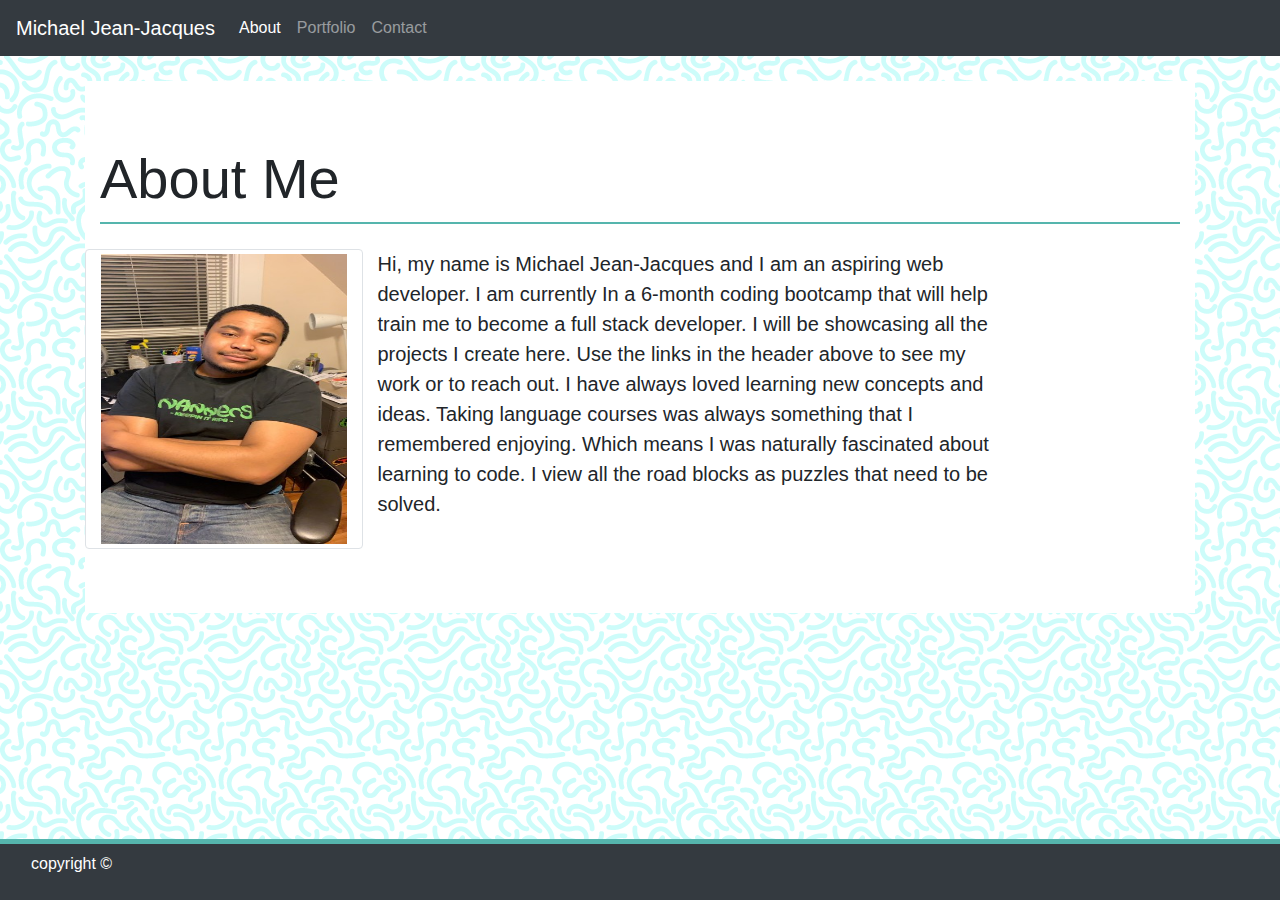
<file: index.html>
<!DOCTYPE html>
<html lang="en-us">
<head>
    <title>Mike | About Me</title>

    <link rel="stylesheet" href="https://stackpath.bootstrapcdn.com/bootstrap/4.3.1/css/bootstrap.min.css" integrity="sha384-ggOyR0iXCbMQv3Xipma34MD+dH/1fQ784/j6cY/iJTQUOhcWr7x9JvoRxT2MZw1T" crossorigin="anonymous">
    <link rel="stylesheet" type="text/css" href="./assets/css/style.css">

</head>
<body>

    <!--Header-->
    <nav class="navbar navbar-expand-lg navbar-dark bg-dark marginBottom">
      <a class="navbar-brand" href="#">Michael Jean-Jacques</a>
        <ul class="navbar-nav pull-xs-right">
          <li class="nav-item active">
            <a class="nav-link" href="./index.html">About<span class="sr-only">(current)</span></a>
          </li>
          <li class="nav-item">
            <a class="nav-link" href="./portfolio.html">Portfolio</a>
          </li>
          <li class="nav-item">
            <a class="nav-link" href="./contact.html">Contact</a>
          </li>
        </ul>
    </nav>

    <!-- Content -->

    <div class="container marginBottom mb-2">

      <div class="row">
        <div class="col-md-12">
          <div class="jumbotron jumbotron-fluid bg-white mb-2">
            <div class="container">
              <h1 class="display-4">About Me</h1>
              <div class="row">
                <img src="./assets/images/headshot.jpg" alt="Headshot of Michael" class="img-thumbnail headshot col-md-3">
                <p class="lead col-md-7">Hi, my name is Michael Jean-Jacques and I am an aspiring web developer. I am currently In a 6-month coding bootcamp that will help train me to become a full stack developer. I will be showcasing all the projects I create here. Use the links in the header above to see my work or to reach out. I have always loved learning new concepts and ideas. Taking language courses was always something that I remembered enjoying. Which means I was naturally fascinated about learning to code. I view all the road blocks as puzzles that need to be solved.
              </div>
            </div>
          </div>
        </div>
      </div>

    </div>

    <!-- footer -->
    <nav class="navbar fixed-bottom navbar-dark bg-dark borderTop mt-2">
      <div class="container-fluid">
        <div class="row">
          <div class="col-md-12">
            <p id="footerText" class="text-center">copyright &#169;</p>
          </div>
        </div>
      </div>
    </nav>
    
</body>
</html>
</file>
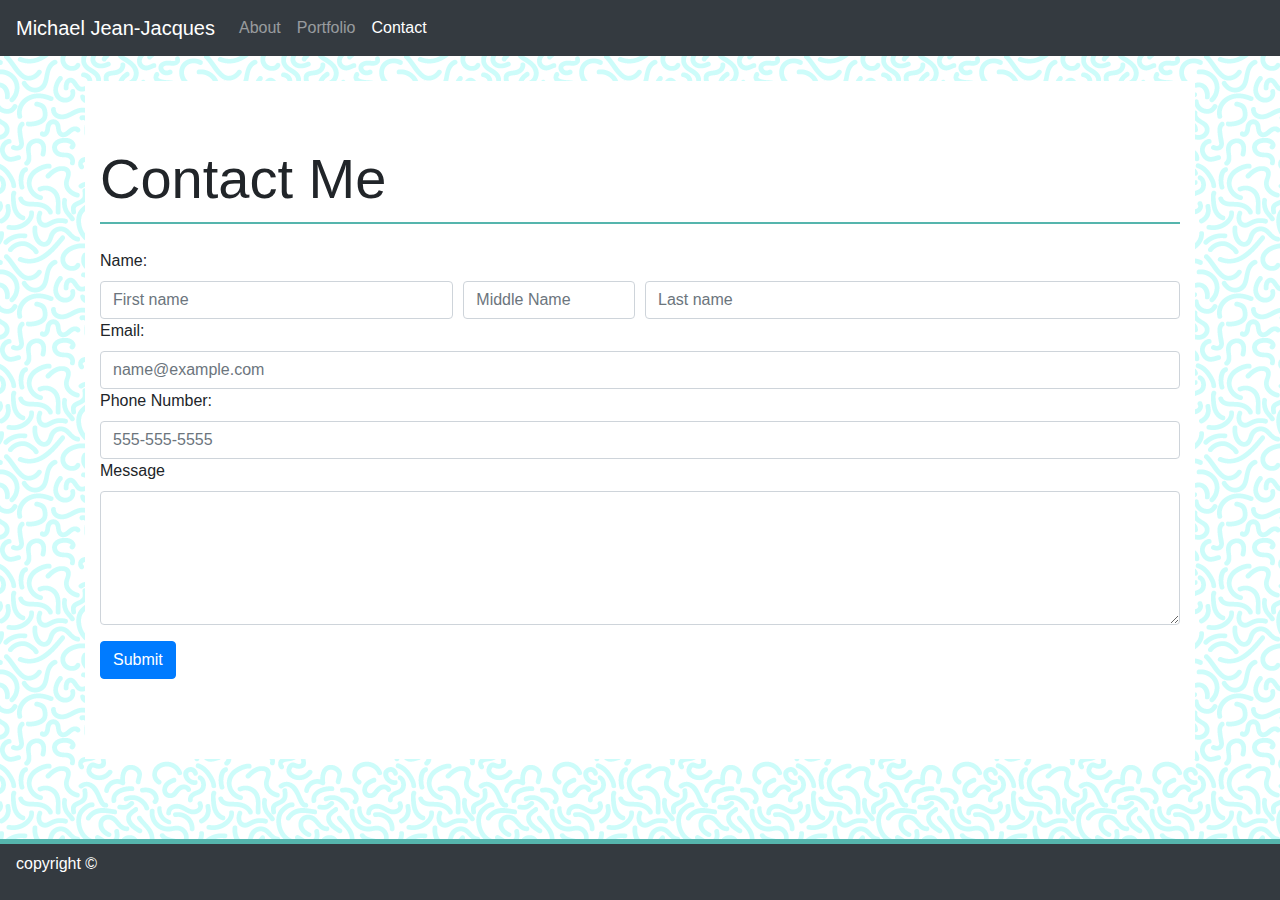
<file: contact.html>
<!DOCTYPE html>
<html lang="en-us">
<head>
    <title>Mike | Contact Me</title>

    <link rel="stylesheet" href="https://stackpath.bootstrapcdn.com/bootstrap/4.3.1/css/bootstrap.min.css" integrity="sha384-ggOyR0iXCbMQv3Xipma34MD+dH/1fQ784/j6cY/iJTQUOhcWr7x9JvoRxT2MZw1T" crossorigin="anonymous">
    <link rel="stylesheet" type="text/css" href="./assets/css/style.css">

</head>
<body>

    <!--Header-->
    <nav class="navbar navbar-expand-lg navbar-dark bg-dark marginBottom">
      <a class="navbar-brand" href="">Michael Jean-Jacques</a>
        <ul class="navbar-nav">
          <li class="nav-item">
            <a class="nav-link" href="./index.html">About<span class="sr-only">(current)</span></a>
          </li>
          <li class="nav-item">
            <a class="nav-link" href="./portfolio.html">Portfolio</a>
          </li>
          <li class="nav-item active">
            <a class="nav-link" href="./contact.html">Contact<span class="sr-only">(current)</span></a>
          </li>
        </ul>
      </div>
    </nav>

    <!-- Content -->

    <div class="container marginBottom">

      <div class="row">
        <div class="col-md-12">
            <div class="jumbotron jumbotron-fluid bg-white">
                <div class="container">

                    <h1 class="display-4">Contact Me</h1>
                
                    <form>
                        <div class="form-group">
                            <label>Name:</label>
                            <div class="form-row">
                                <div class="col-sm-4">
                                    <input type="text" class="form-control" placeholder="First name">
                                </div>

                                <div class="col-sm-2">
                                    <input type="text" class="form-control" placeholder="Middle Name">
                                </div>

                                <div class="col-sm-6">
                                    <input type="text" class="form-control" placeholder="Last name">
                                </div>
                            </div>
                            
                            <label>Email:</label>
                            <input type="email" class="form-control" placeholder="name@example.com">
                            <div class="form-group">
                            <label>Phone Number:</label>
                            <input type="tel" class="form-control" placeholder="555-555-5555">
                            <label>Message</label>
                            <textarea class="form-control" rows="5"></textarea>
                        </div>
                    </form>

                    <button type="button" class="btn btn-primary">Submit</button>
                
                </div>
            </div>
        </div>
      </div>

    </div>

    <!-- create a empty div to add spacing -->
    <div class="row"></div>

    <!-- footer -->
    <nav class="navbar fixed-bottom navbar-dark bg-dark borderTop">
      <container>
        <div class="row">
          <div class="col-md-12">
            <p id="footerText" class="text-center">copyright &#169;</p>
          </div>
        </div>
      </container>
    </nav>
    
</body>
</html>
</file>
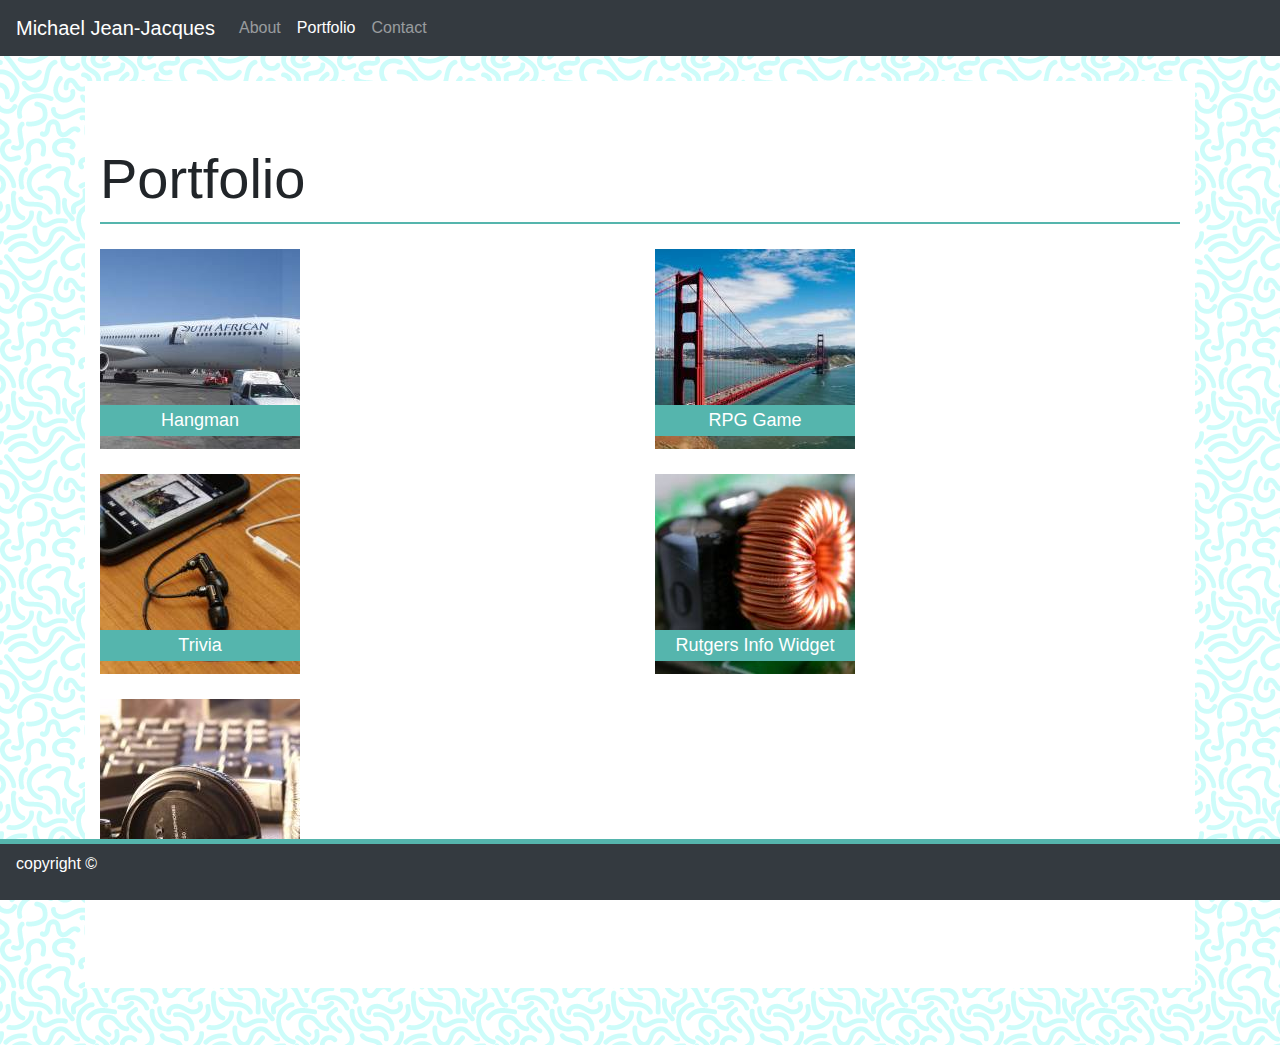
<file: portfolio.html>
<!DOCTYPE html>
<html lang="en-us">
<head>
    <title>Mike | Contact Me</title>

    <link rel="stylesheet" href="https://stackpath.bootstrapcdn.com/bootstrap/4.3.1/css/bootstrap.min.css" integrity="sha384-ggOyR0iXCbMQv3Xipma34MD+dH/1fQ784/j6cY/iJTQUOhcWr7x9JvoRxT2MZw1T" crossorigin="anonymous">
    <link rel="stylesheet" type="text/css" href="./assets/css/style.css">

</head>
<body>

    <!--Header-->
    <nav class="navbar navbar-expand-lg navbar-dark bg-dark marginBottom">
      <a class="navbar-brand" href="#">Michael Jean-Jacques</a>
      <button class="navbar-toggler" type="button" data-toggle="collapse" data-target="#navbarNavDropdown" aria-controls="navbarNavDropdown" aria-expanded="false" aria-label="Toggle navigation">
        <span class="navbar-toggler-icon"></span>
      </button>
      <div class="collapse navbar-collapse">
        <ul class="navbar-nav  float-right">
          <li class="nav-item">
            <a class="nav-link" href="./index.html">About<span class="sr-only">(current)</span></a>
          </li>
          <li class="nav-item active">
            <a class="nav-link" href="./portfolio.html">Portfolio<span class="sr-only">(current)</span></a>
          </li>
          <li class="nav-item">
            <a class="nav-link" href="./contact.html">Contact</a>
          </li>
        </ul>
      </div>
    </nav>

    <!-- Content -->

    <div class="container marginBottom">

      <div class="row">
        <div class="col-md-12">
            <div class="jumbotron jumbotron-fluid bg-white">
                <div class="container">

                    <h1 class="display-4">Portfolio</h1>

                    <div class="row bottomBuffer">
                        <div class="col-md-6">
                          <img src="./assets/images/airplane.jpg" class="img-fluid" alt="Responsive image">
                          <h3>Hangman</h3>
                        </div>

                        <div class="col-md-6">
                          <img src="./assets/images/bridge.jpg" class="img-fluid" alt="Responsive image">
                          <h3>RPG Game</h3>
                        </div>
                    </div>

                    <div class="row bottomBuffer">
                      <div class="col-md-6">
                        <img src="./assets/images/cellphone.jpg" class="img-fluid" alt="Responsive image">
                        <h3>Trivia</h3>
                      </div>
    
                      <div class="col-md-6">
                        <img src="./assets/images/coil.jpg" class="img-fluid" alt="Responsive image">
                        <h3>Rutgers Info Widget</h3>
                      </div>
                    </div>

                    <div class="row bottomBuffer">
                      <div class="col-md-6">
                        <img src="./assets/images/headphone.jpg" class="img-fluid" alt="Responsive image">
                        <h3>Rock Paper scissors</h3>
                      </div>
    
                      <div class="col-md-6"></div>
                    </div>

                </div>
            </div>
        </div>
      </div>

    </div>

    <!-- create a empty div to add spacing??? -->

    <!-- footer -->
    <nav class="navbar fixed-bottom navbar-dark bg-dark borderTop">
      <container>
        <div class="row">
          <div class="col-md-12">
            <p id="footerText" class="text-center">copyright &#169;</p>
          </div>
        </div>
      </container>
    </nav>
    
</body>
</html>
</file>
<file: assets/css/style.css>
body{
    margin: 0;
    padding: 0;
    background-image: url(../images/wormz.png);
}

#footerText{
    text-align: center !important;
    color:#ffffff;
}

.borderTop{
    border-top: 5px solid #55b5ad;
}

.marginBottom{
    margin-bottom: 25px;
}

h1{
    border-bottom: 2px solid #55b5ad;
    padding-bottom: 10px;
    margin-bottom: 25px;
}

.bottomBuffer{
    margin-bottom: 25px;
}

.headshot{
    height: 300px;
    width: 250px;
}

h3{
    position: absolute;
    width: 200px;
    padding: 5px;
    background-color:#55b5ad;
    color: #ffffff;
    text-align: center;
    bottom: 5px;
    font-size: 18px;
}
</file>
